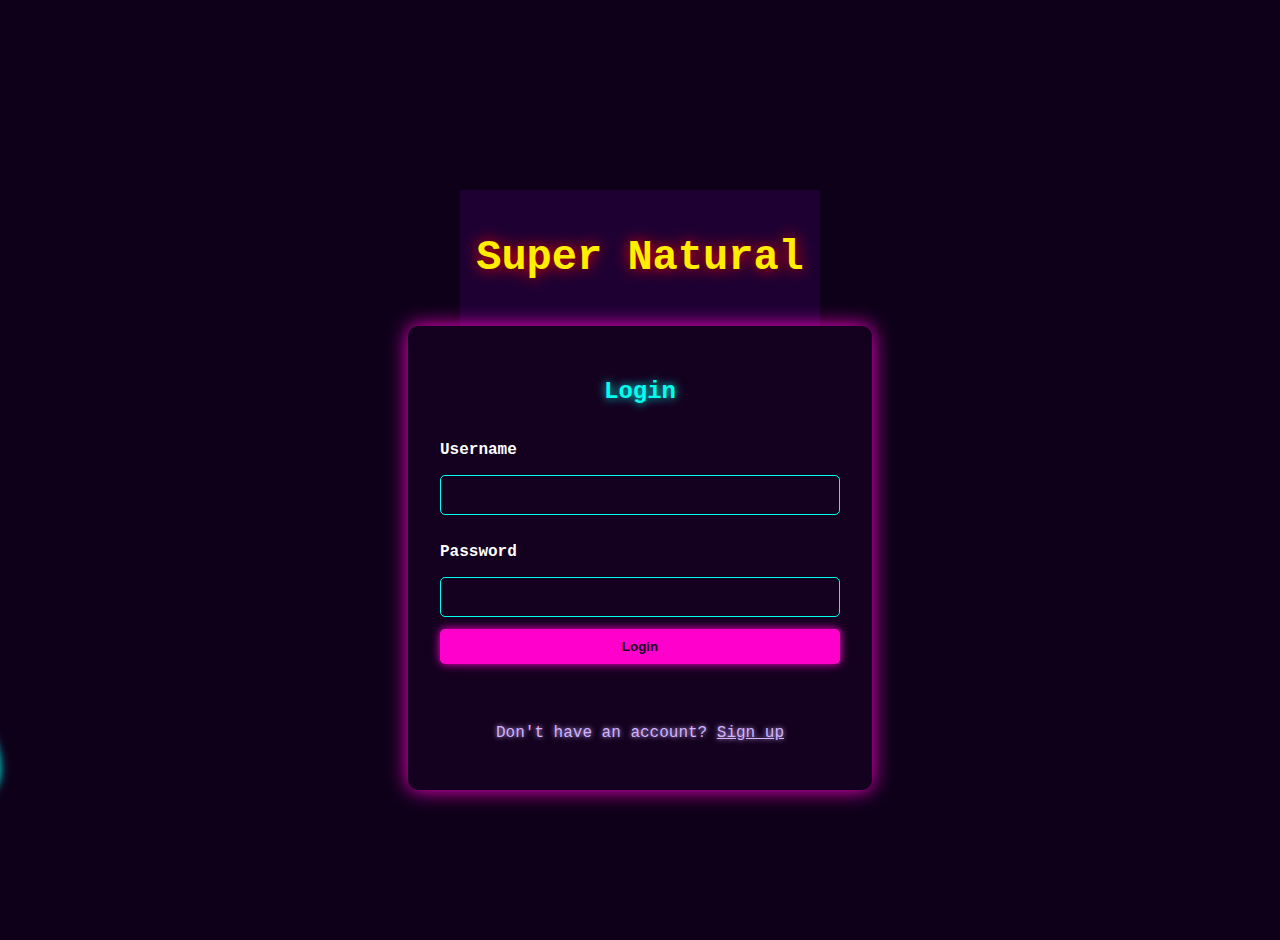
<file: index.html>
<!DOCTYPE html>
<html lang="en">
<head>
  <meta charset="UTF-8">
  <meta name="viewport" content="width=device-width, initial-scale=1.0">
  <title>Super Natural .com</title>
  <link rel="stylesheet" href="style.css">
  
</head>
<body>
  <header>
    <h1>Super Natural</h1>
    <nav>
      <a href="index.html">Home</a>
      <a href="profile.html">Profile</a>
      <a href="mydreams.html">My Dreams</a>
      <a href="buddies.html">Buddies</a>
      <a href="community.html">Community</a>
      <a href="about.html">About</a>
      <a href="#" onclick="logout()">Logout</a>

    </nav>
  </header>

  <main>
    <section id="addDreamSection">
      <h2>Add New Dream</h2>
      <hr>

      <form id="addDreamForm">
        <label for="title">Title:</label>
        <input type="text" id="title" name="title" required>

        <label for="date">Date:</label>
        <input type="date" id="date" name="date" required>

        <label for="description">Description:</label>
        <textarea id="description" name="description" required></textarea>

        <label for="image">Add Image:</label>
        <input type="file" id="image" accept="image/*">

        <label for="audio">Add Voice Note:</label>
        <input type="file" id="audio" accept="audio/*">

        <button type="submit">Add Dream</button>
      </form>
      <hr>
    </section>

    <section id="dream-entries">
      
      <div id="entries"></div>
    </section>
  </main>

  <footer>
    <p>&copy; All Rights reserved  </p>
  </footer>

  <script src="first.js"></script>
  <div class="floating-ghost">
    <div class="ghost-body">
      <div class="ghost-eyes"></div>
    </div>
  </div>


  <div class="drip-container">
    <div class="drip"></div>
    <div class="drip"></div>
    <div class="drip"></div>
  </div>
  <script src="auth.js"></script>
  <script src="dreamlist.js"></script>
  <script src="first.js"></script>
  <script>
    function logout() {
      localStorage.removeItem("isLoggedIn");
      localStorage.removeItem("username");
      window.location.href = "loginpage.html";
    }
  </script>
  
 
  
  
</body>
</html>
</file>
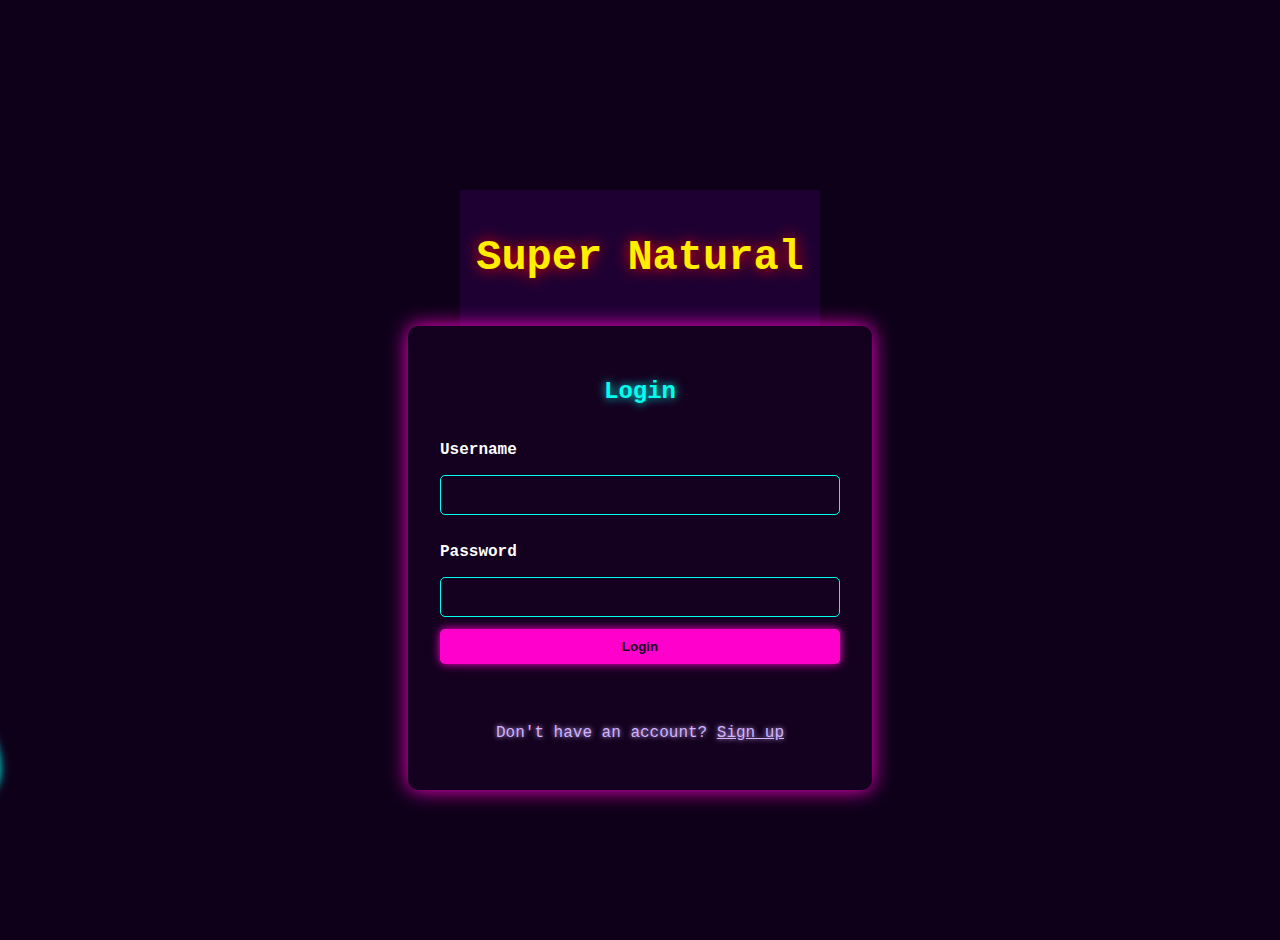
<file: about.html>
<!DOCTYPE html>
<html lang="en">
<head>
  <meta charset="UTF-8" />
  <meta name="viewport" content="width=device-width, initial-scale=1.0"/>
  <title>About - Super Natural</title>
  <link rel="stylesheet" href="style.css" />
  <script src="auth.js"></script>
</head>
<body>
  <header>
    <h1>About</h1>
    <nav>
      <a href="index.html">Home</a>
      <a href="profile.html">Profile</a>
      <a href="mydreams.html">My Dreams</a>
      <a href="buddies.html">Buddies</a>
      <a href="community.html">Community</a>
      <a href="about.html">About</a>
    </nav>
  </header>

  <main>
    <section id="about">
      <h2>About Super Natural</h2>
      <hr />
      <p>
        Super Natural is a sanctuary for dreamers, seekers, and wanderers of the astral realms. Our mission is to explore the depths of the subconscious and connect like-minded souls through shared experiences and visions.
      </p>
      <p>
        Founded in 2025, we've grown into a vibrant community where members can document their dreams, share insights, and embark on journeys beyond the veil of reality.
      </p>
      <p>
        Join us as we delve into the mysteries of the mind and uncover the secrets that lie within.
      </p>
    </section>
  </main>

  <footer>
    <p>&copy; 2025 Super Natural . All rights reserved.</p>
  </footer>
  <div class="floating-ghost">
    <div class="ghost-body">
      <div class="ghost-eyes"></div>
    </div>
  </div>

  <div class="drip-container">
    <div class="drip"></div>
    <div class="drip"></div>
    <div class="drip"></div>
  </div>
  <script src="auth.js"></script>

</body>
</html>
</file>
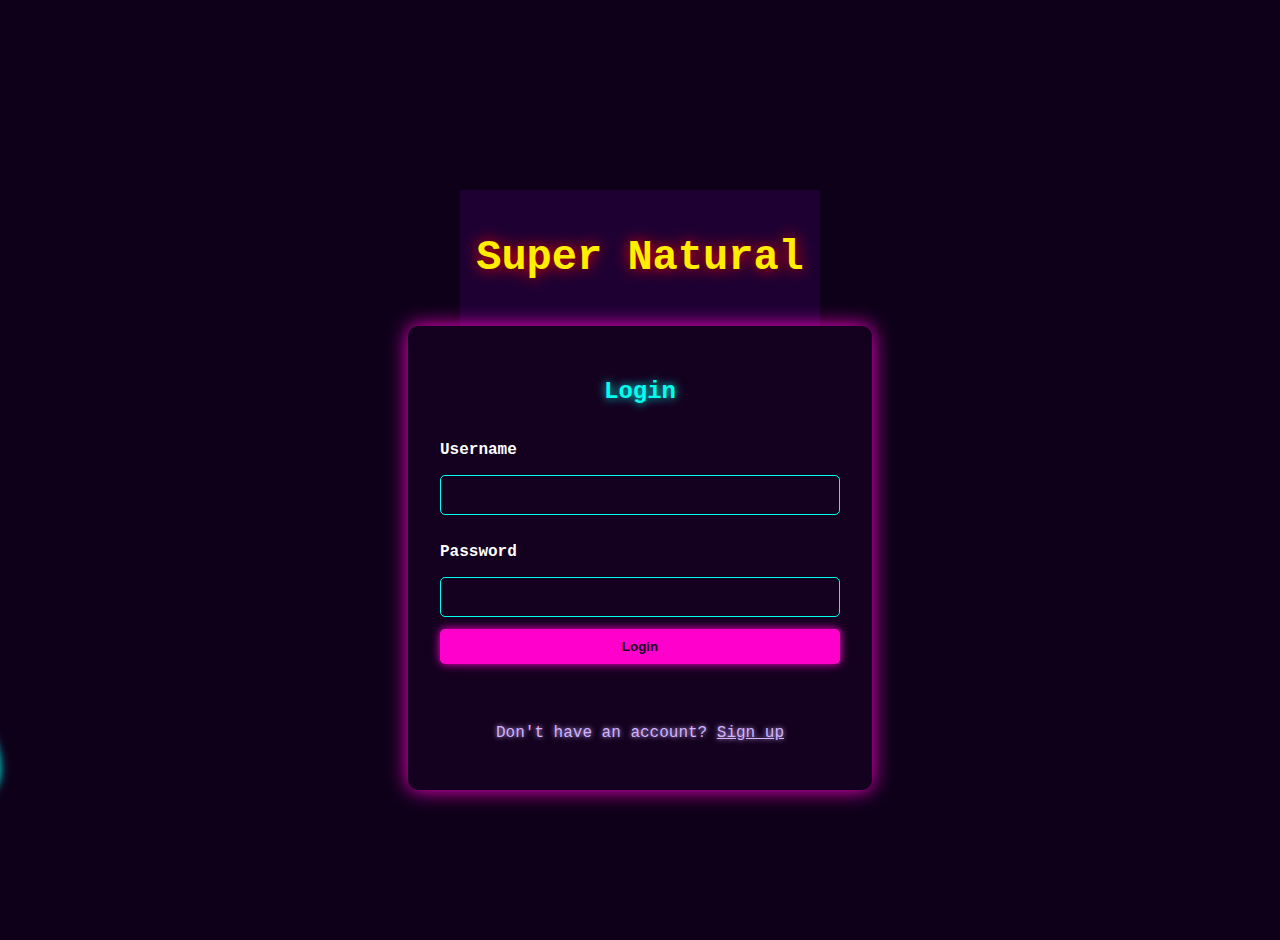
<file: community.html>
<!DOCTYPE html>
<html lang="en">
<head>
    <meta charset="UTF-8">
    <meta name="viewport" content="width=device-width, initial-scale=1.0">
    <title>Community - Super Natural</title>
    <link rel="stylesheet" href="style.css">
    <script src="auth.js"></script>
</head>
<body>
    <header>
        <h1>Community</h1>
        <nav>
            <a href="index.html">Home</a>
            <a href="profile.html">Profile</a>
            <a href="mydreams.html">My Dreams</a>
            <a href="buddies.html">Buddies</a>
            <a href="community.html">Community</a>
            <a href="About.html">About</a>
        </nav>
    </header>
    <main>
        <section id="community">
            <h2>Community</h2>
            <form id="communityForm">
                <label for="user">Username:</label>
                <input type="text" id="user" name="user" required>
                <label for="thought">Share Your Thoughts:</label>
                <textarea id="thought" name="thought" required></textarea>
                <button type="submit">Post</button>
            </form>
            <div id="posts">
                <h3>Community Posts</h3>
                <div id="postList"></div>
            </div>
        </section>
    </main>
    <footer>
        <p>&copy; 2025 Super Natural </p>
    </footer>
    <script src="community.js"></script>
    <div class="floating-ghost">
        <div class="ghost-body">
          <div class="ghost-eyes"></div>
        </div>
      </div>
      <div class="fog-overlay"></div>
      <div class="spider-web"></div>
      <div class="drip-container">
        <div class="drip"></div>
        <div class="drip"></div>
        <div class="drip"></div>
      </div>
      <script src="auth.js"></script>

</body>
</html>
</file>
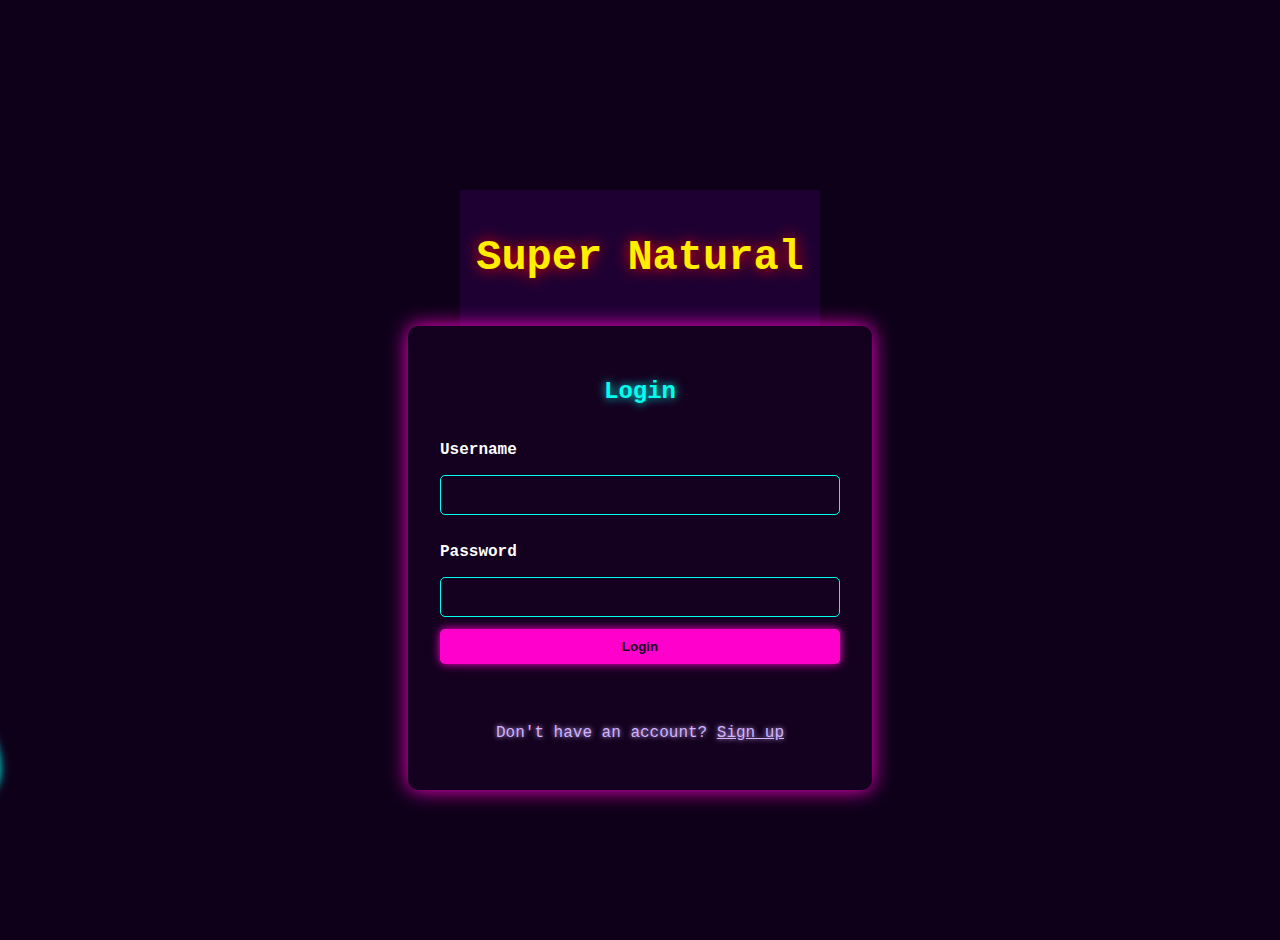
<file: loginpage.html>
<!DOCTYPE html>
<html lang="en">
<head>
  <meta charset="UTF-8" />
  <meta name="viewport" content="width=device-width, initial-scale=1.0" />
  <title>Login-Super Natural</title>
  <link rel="stylesheet" href="style.css" />
</head>
<body class="login-page">
  <header>
    <h1>Super Natural</h1>
  </header>

  <div class="login-container">
    <h2>Login</h2>
    <form id="loginForm">
      <label for="username">Username</label>
      <input type="text" id="username" name="username" required />

      <label for="password">Password</label>
      <input type="password" id="password" name="password" required />

      <button type="submit">Login</button>
      <p id="errorMessage" class="error-message"></p>
    </form>
    <p>Don't have an account? <a href="register.html">Sign up</a></p>
  </div>

  <!-- Spooky elements -->
  <div class="floating-ghost">
    <div class="ghost-body">
      <div class="ghost-eyes"></div>
    </div>
  </div>

  <div class="drip-container">
    <div class="drip"></div>
    <div class="drip"></div>
    <div class="drip"></div>
  </div>

  <script src="login.js"></script>
</body>
</html>
</file>
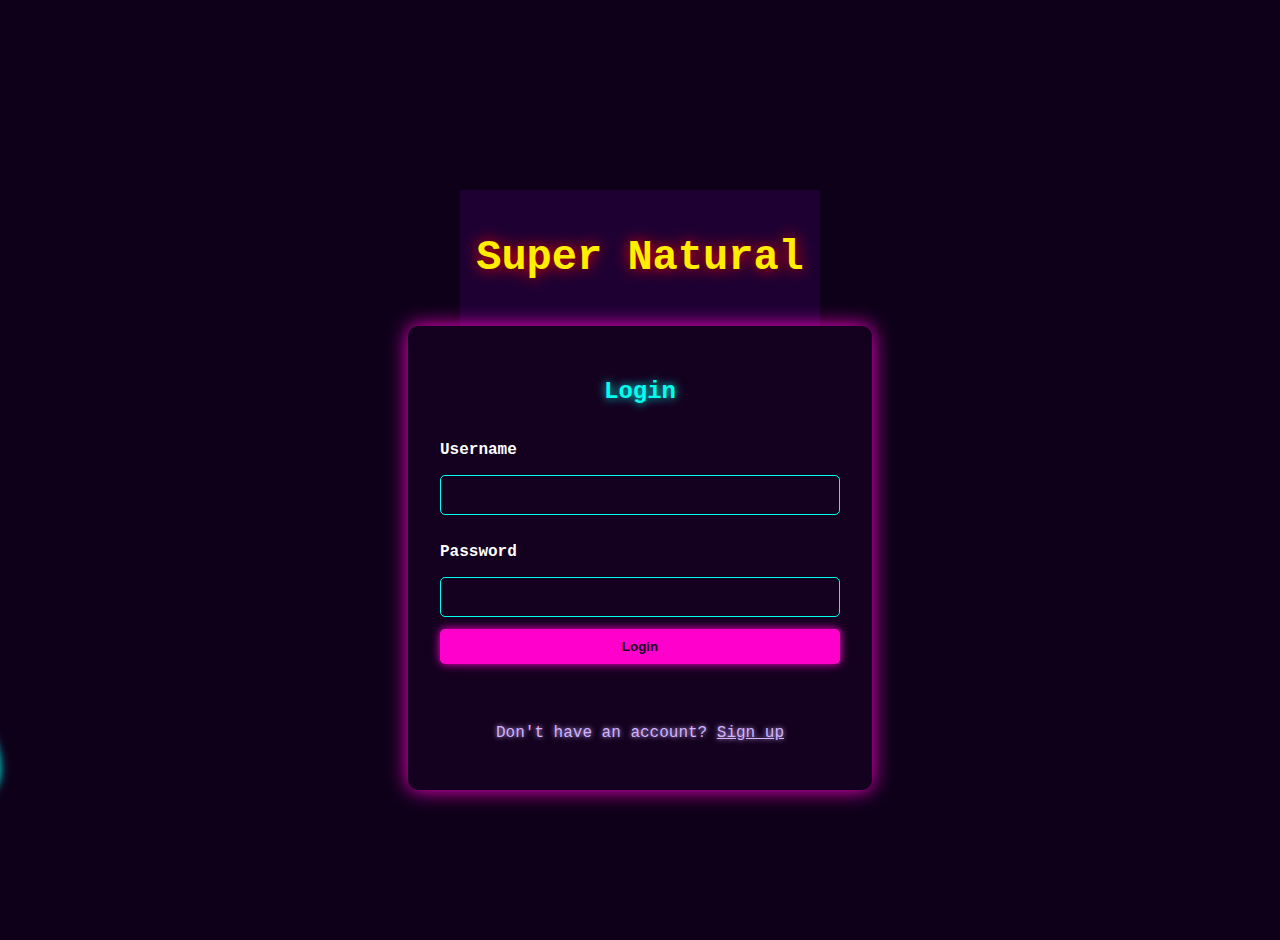
<file: mydreams.html>
<!DOCTYPE html>
<html lang="en">
<head>
  <meta charset="UTF-8">
  <meta name="viewport" content="width=device-width, initial-scale=1">
  <title>My Dreams</title>
  <link rel="stylesheet" href="style.css">
  <script src="dreamlist.js" defer></script>
  <script src="auth.js"></script>
</head>
<body>
  <header>
    <h1> My Dreams </h1>
    <nav>
      <a href="index.html">Home</a>
      <a href="profile.html">Profile</a>
      <a href="mydreams.html" class="active">My Dreams</a>
      <a href="buddies.html">Buddies</a>
      <a href="community.html">Community</a>
      <a href="About.html">About</a>
    </nav>
  </header>

  <main>
    <section id="dreamLog">
      <h2>Dream Archives</h2>

      <!-- Date Filter -->
      <label for="filterDate">Filter by Date:</label>
      <input type="date" id="filterDate" onchange="filterDreams()" />
      

      <!-- Dream List -->
      <div id="dreamTimeline">
        <ul id="dreamList">
          <!-- Dreams will be injected here dynamically -->
        </ul>
      </div>

      <!-- Feedback Message -->
      <div id="feedbackMessage" style="font-weight: bold; margin-top: 20px;"></div>

      <!-- Pagination Controls (Optional, if needed) -->
      <div id="paginationControls">
        <!-- Pagination buttons can be added here if needed -->
      </div>
    </section>
  </main>

  <footer>
    <p>☠️ Dream deeper... © Super Naturals 2025</p>
  </footer>

  <div class="floating-ghost">
    <div class="ghost-body">
      <div class="ghost-eyes"></div>
      <script src="auth.js"></script>

</body>
</html>
</file>
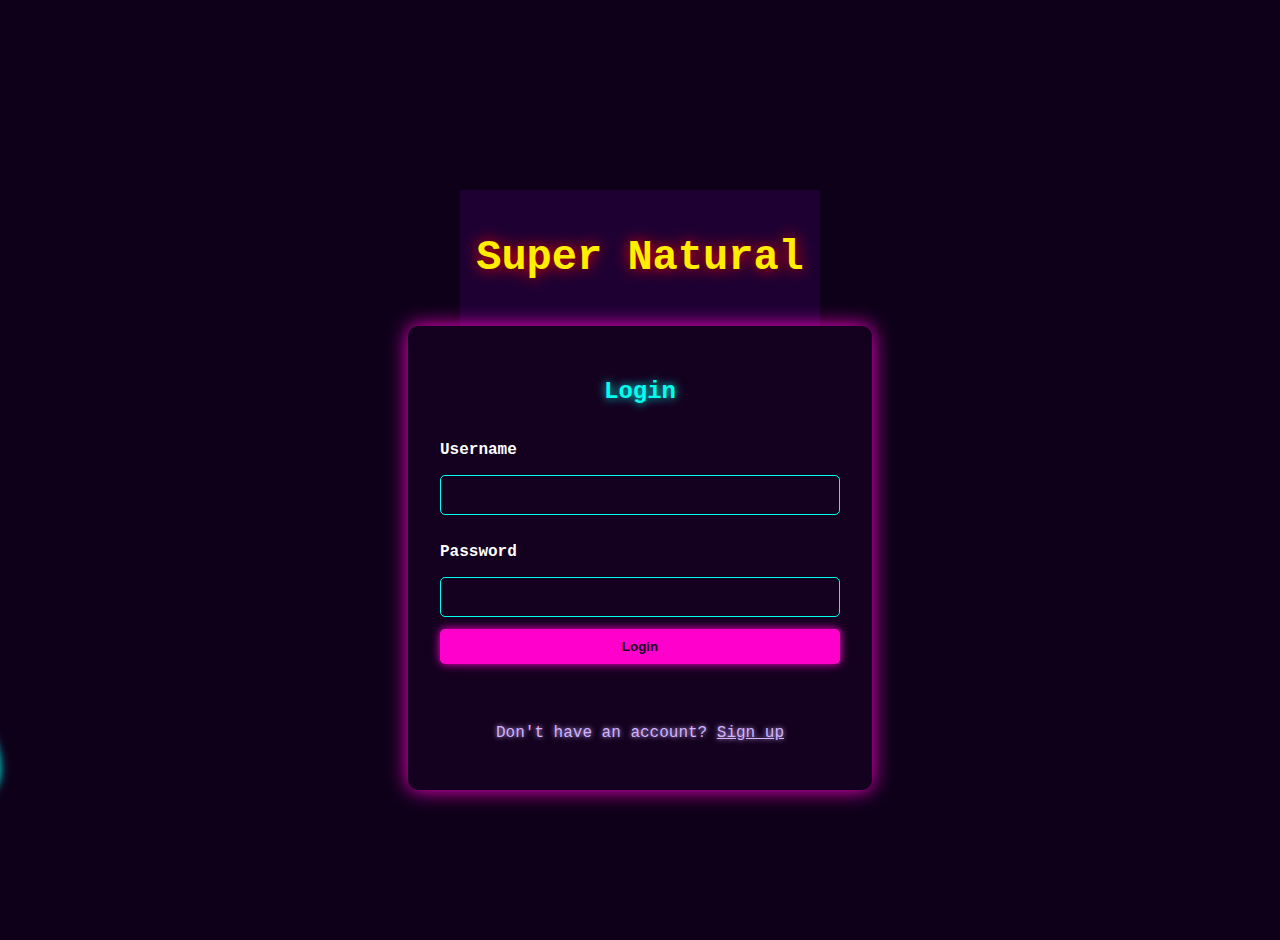
<file: profile.html>
<!DOCTYPE html>
<html lang="en">
<head>
    <meta charset="UTF-8">
    <meta name="viewport" content="width=device-width, initial-scale=1.0">
    <title>Profile - Super Natural</title>
    <link rel="stylesheet" href="style.css">
    <script src="auth.js"></script>
    <script>
        function logout() {
          localStorage.removeItem("isLoggedIn");
          localStorage.removeItem("username");
          window.location.href = "loginpage.html";
        }
    </script>
</head>
<body>
    <header>
        <h1>Profile</h1>
        <nav>
            <a href="index.html">Home</a>
            <a href="profile.html">Profile</a>
            <a href="mydreams.html">My Dreams</a>
            <a href="buddies.html">Buddies</a>
            <a href="community.html">Community</a>
            <a href="about.html">About</a>
            <a href="#" onclick="logout()">Logout</a>
        </nav>
    </header>

    <main>
        <section id="profile">
            <h2>Profile</h2>
            <div class="profile-container">
                <!-- Update Profile Form -->
                <form id="profileForm">
                    <label for="username">Username:</label>
                    <input type="text" id="username" name="username" required>
                    <label for="email">Email:</label>
                    <input type="email" id="email" name="email" required>
                    <label for="profilePicture">Profile Picture:</label>
                    <input type="file" id="profilePicture" accept="image/*">
                    <button type="submit">Update Profile</button>
                </form>

                <!-- Current Profile Details -->
                <div id="profileDetails">
                    <h3>Current Profile</h3>
                    <p id="displayUsername"></p>
                    <p id="displayEmail"></p>
                    <img id="displayProfilePicture" alt="Profile Picture">
                </div>
            </div>
        </section>
    </main>

    <footer>
        <p>&copy; 2025 Super Natural </p>
    </footer>

    <script src="profile.js"></script>

    <!-- Floating Ghost and Drip Effects -->
    <div class="floating-ghost">
        <div class="ghost-body">
            <div class="ghost-eyes"></div>
        </div>
    </div>
    
    <div class="drip-container">
        <div class="drip"></div>
        <div class="drip"></div>
        <div class="drip"></div>
    </div>
</body>
</html>
</file>
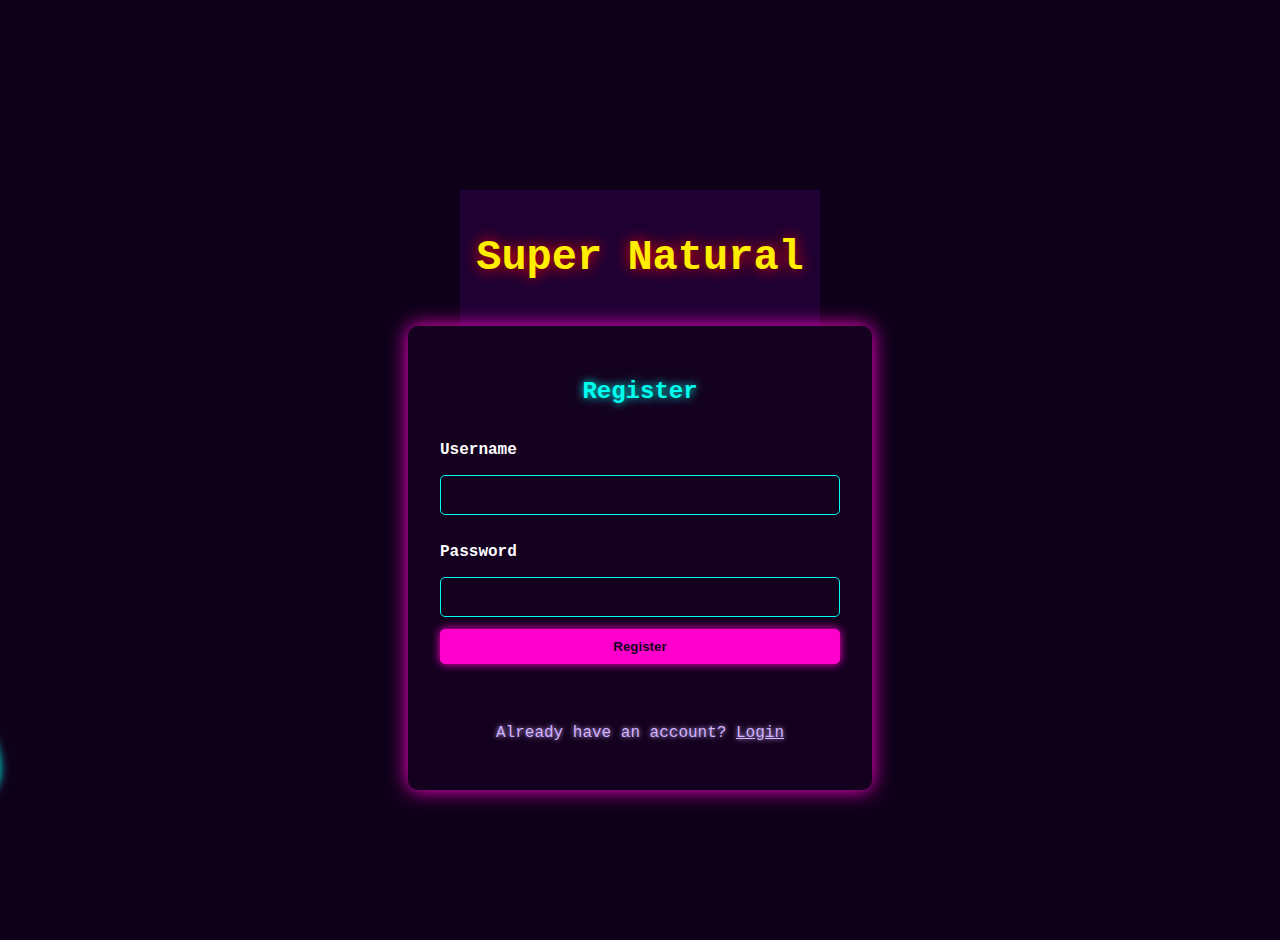
<file: register.html>
<!DOCTYPE html>
<html lang="en">
<head>
  <meta charset="UTF-8" />
  <meta name="viewport" content="width=device-width, initial-scale=1.0" />
  <title>Register-Super Natural</title>
  <link rel="stylesheet" href="style.css" />
</head>
<body class="register-page">
  <header>
    <h1>Super Natural</h1>
  </header>

  <div class="login-container">
    <h2>Register</h2>
    <form id="registerForm">
      <label for="username">Username</label>
      <input type="text" id="username" name="username" required />

      <label for="password">Password</label>
      <input type="password" id="password" name="password" required />

      <button type="submit">Register</button>
      <p id="errorMessage" class="error-message"></p>
    </form>
    <p>Already have an account? <a href="loginpage.html">Login</a></p>
  </div>

  <!-- Spooky elements -->
  <div class="floating-ghost">
    <div class="ghost-body">
      <div class="ghost-eyes"></div>
    </div>
  </div>

  <div class="drip-container">
    <div class="drip"></div>
    <div class="drip"></div>
    <div class="drip"></div>
  </div>

  <script src="register.js"></script>
</body>
</html>
</file>
<file: style.css>
/* === BASE STYLES === */
body {
  font-family: "Courier New", Courier, monospace;
  margin: 0;
  padding: 0;
  background-color: #0f001a;
  color: #ffffff;
}

header {
  background-color: #1e0033;
  color: #ffee00;
  padding: 1rem;
  text-align: center;
  text-shadow: 0 0 15px #ff0000;
}

h1 {
  font-size: 42px;
  text-shadow: 0 0 15px #ff0000;
}

nav a {
  color: #00ffee;
  margin: 10px;
  text-decoration: none;
  font-size: 20px;
  text-shadow: 0 0 10px #00ffee;
}

nav a:hover,
nav a.active {
  color: #eeff00;
  border-bottom: 2px solid #00ffee;
}

main {
  padding: 2rem;
}

h2 {
  color: #00ffee;
  text-shadow: 0 0 10px #00ffee;
}

/* === FORMS === */
form {
  display: flex;
  flex-direction: column;
  gap: 12px;
}

input,
textarea {
  padding: 10px;
  background-color: #14001f;
  border: 1px solid #00ffee;
  color: #d1b3ff;
  border-radius: 5px;
  font-size: 1rem;
}

button {
  padding: 10px;
  border: none;
  border-radius: 5px;
  background-color: #ff00cc;
  color: #14001f;
  font-weight: bold;
  cursor: pointer;
  box-shadow: 0 0 10px #ff00cc;
  transition: background-color 0.3s ease;
}

button:hover {
  background-color: #00ffee;
  color: #14001f;
}

/* === PROFILE / COMMUNITY / DREAM FORMS === */
#profileForm,
#communityForm,
#addDreamForm {
  max-width: 600px;
  margin: auto;
  padding: 20px;
  background-color: #240040;
  border-radius: 10px;
  box-shadow: 0 0 20px #ff00cc;
}

#profileDetails {
  margin: 20px auto;
  max-width: 400px;
  padding: 10px;
  background-color: #240040;
  border-radius: 5px;
  box-shadow: 0 0 15px #ff00cc;
}

#displayProfilePicture {
  max-width: 100%;
  border-radius: 50%;
  border: 2px solid #00ffee;
}

.post {
  background-color: #14001f;
  padding: 15px;
  margin-bottom: 10px;
  border-radius: 5px;
  box-shadow: 0 0 12px #ff00cc;
}

.post h4 {
  color: #ff00cc;
  text-shadow: 0 0 10px #ff00cc;
}

.post p {
  color: #00ffee;
}

/* === LOGIN / REGISTER === */
.login-container {
  background-color: #14001f;
  padding: 2rem;
  border-radius: 10px;
  box-shadow: 0 0 20px #ff00cc;
  max-width: 400px;
  width: 100%;
  text-align: center;
  color: #d1b3ff; /* Match global text color */
}

.login-container h2 {
  color: #00ffee;
  text-shadow: 0 0 10px #00ffee;
}

.login-container label {
  display: block;
  color: white;
  text-align: left;
  margin-bottom: 0.25rem;
  margin-top: 1rem;
  text-shadow: none;
  font-weight: bold;
}


.login-container p,
.login-container a {
  color: #d1b3ff;
  text-shadow: 0 0 5px #d1b3ff;
}


/* === BUDDIES === */
#buddies {
  padding: 2rem;
  text-align: center;
}

.buddy-list {
  display: flex;
  flex-wrap: wrap;
  justify-content: center;
  gap: 2rem;
  margin-top: 2rem;
}

.buddy-card {
  background-color: #260033;
  border-radius: 10px;
  padding: 1rem;
  width: 250px;
  box-shadow: 0 0 15px #ff00cc;
  transition: transform 0.3s;
}

.buddy-card:hover {
  transform: scale(1.05);
}

.buddy-card img {
  width: 100%;
  border-radius: 50%;
  border: 2px solid #00ffea;
  box-shadow: 0 0 10px #ff00cc;
}

.buddy-card h3 {
  color: #ff00ff;
  text-shadow: 0 0 8px #ff00ff;
}

.buddy-card p {
  color: #f0f0f0;
}

/* === ABOUT === */
#about {
  padding: 2rem;
  max-width: 800px;
  margin: auto;
  text-align: center;
}

#about h2 {
  color: #00ffea;
  text-shadow: 0 0 8px #00ffea;
}

#about p {
  color: #f0f0f0;
  line-height: 1.6;
}

/* === DECORATIONS === */
.floating-ghost {
  position: fixed;
  bottom: 10%;
  left: -100px;
  width: 100px;
  height: 100px;
  animation: floatGhost 20s linear infinite;
  z-index: 999;
}

.ghost-body {
  width: 100px;
  height: 100px;
  background: #fff;
  border-radius: 50% 50% 50% 50% / 60% 60% 40% 40%;
  position: relative;
  box-shadow: 0 0 10px #00ffee;
}

.ghost-eyes {
  position: absolute;
  top: 30%;
  left: 25%;
  width: 50%;
  height: 20%;
  display: flex;
  justify-content: space-between;
}

.ghost-eyes::before,
.ghost-eyes::after {
  content: '';
  width: 20px;
  height: 20px;
  background: #1a0026;
  border-radius: 50%;
}

@keyframes floatGhost {
  0%, 100% { transform: translateX(0); }
  50% { transform: translateX(110vw) translateY(-20px); }
}



@keyframes moveFog {
  from { background-position: 0 0; }
  to { background-position: 1000px 0; }
}



.drip-container {
  position: fixed;
  top: 0;
  left: 0;
  width: 100%;
  height: 50px;
  overflow: hidden;
  z-index: 996;
}

.drip {
  position: absolute;
  top: -50px;
  width: 10px;
  height: 50px;
  background: #ff0033;
  animation: drip 3s infinite;
}

.drip:nth-child(1) { left: 20%; animation-delay: 0s; }
.drip:nth-child(2) { left: 50%; animation-delay: 1s; }
.drip:nth-child(3) { left: 80%; animation-delay: 2s; }

@keyframes drip {
  0% { top: -50px; opacity: 0; }
  50% { top: 0; opacity: 1; }
  100% { top: 50px; opacity: 0; }
}

/* === FOOTER === */
footer {
  background-color: #1e0033;
  color: #ff00cc;
  text-align: center;
  padding: 5px;
  margin-top: 20px;
  text-shadow: 0 0 10px #ff00cc;
}

/* === RESPONSIVE DESIGN === */
@media (max-width: 600px) {
  body, main {
    padding: 1rem;
  }

  nav a {
    display: block;
    margin: 8px 0;
  }

  .buddy-list {
    flex-direction: column;
    align-items: center;
  }

  #profileForm,
  #communityForm,
  #addDreamForm,
  .login-container {
    width: 90%;
    padding: 1rem;
  }
}
.login-page,
.register-page {
  display: flex;
  flex-direction: column;
  align-items: center;
  justify-content: center;
  min-height: 100vh;
  padding-top: 40px;
}
/* For post title (same as Community heading) */
.post h4 {
  color: #00ffee;
  text-shadow: 0 0 10px #00ffee;
}

/* For post content (thoughts shared) in white */
.post p {
  color: #ffffff;
  text-shadow: none; /* Remove text shadow for clarity */
}
</file>
